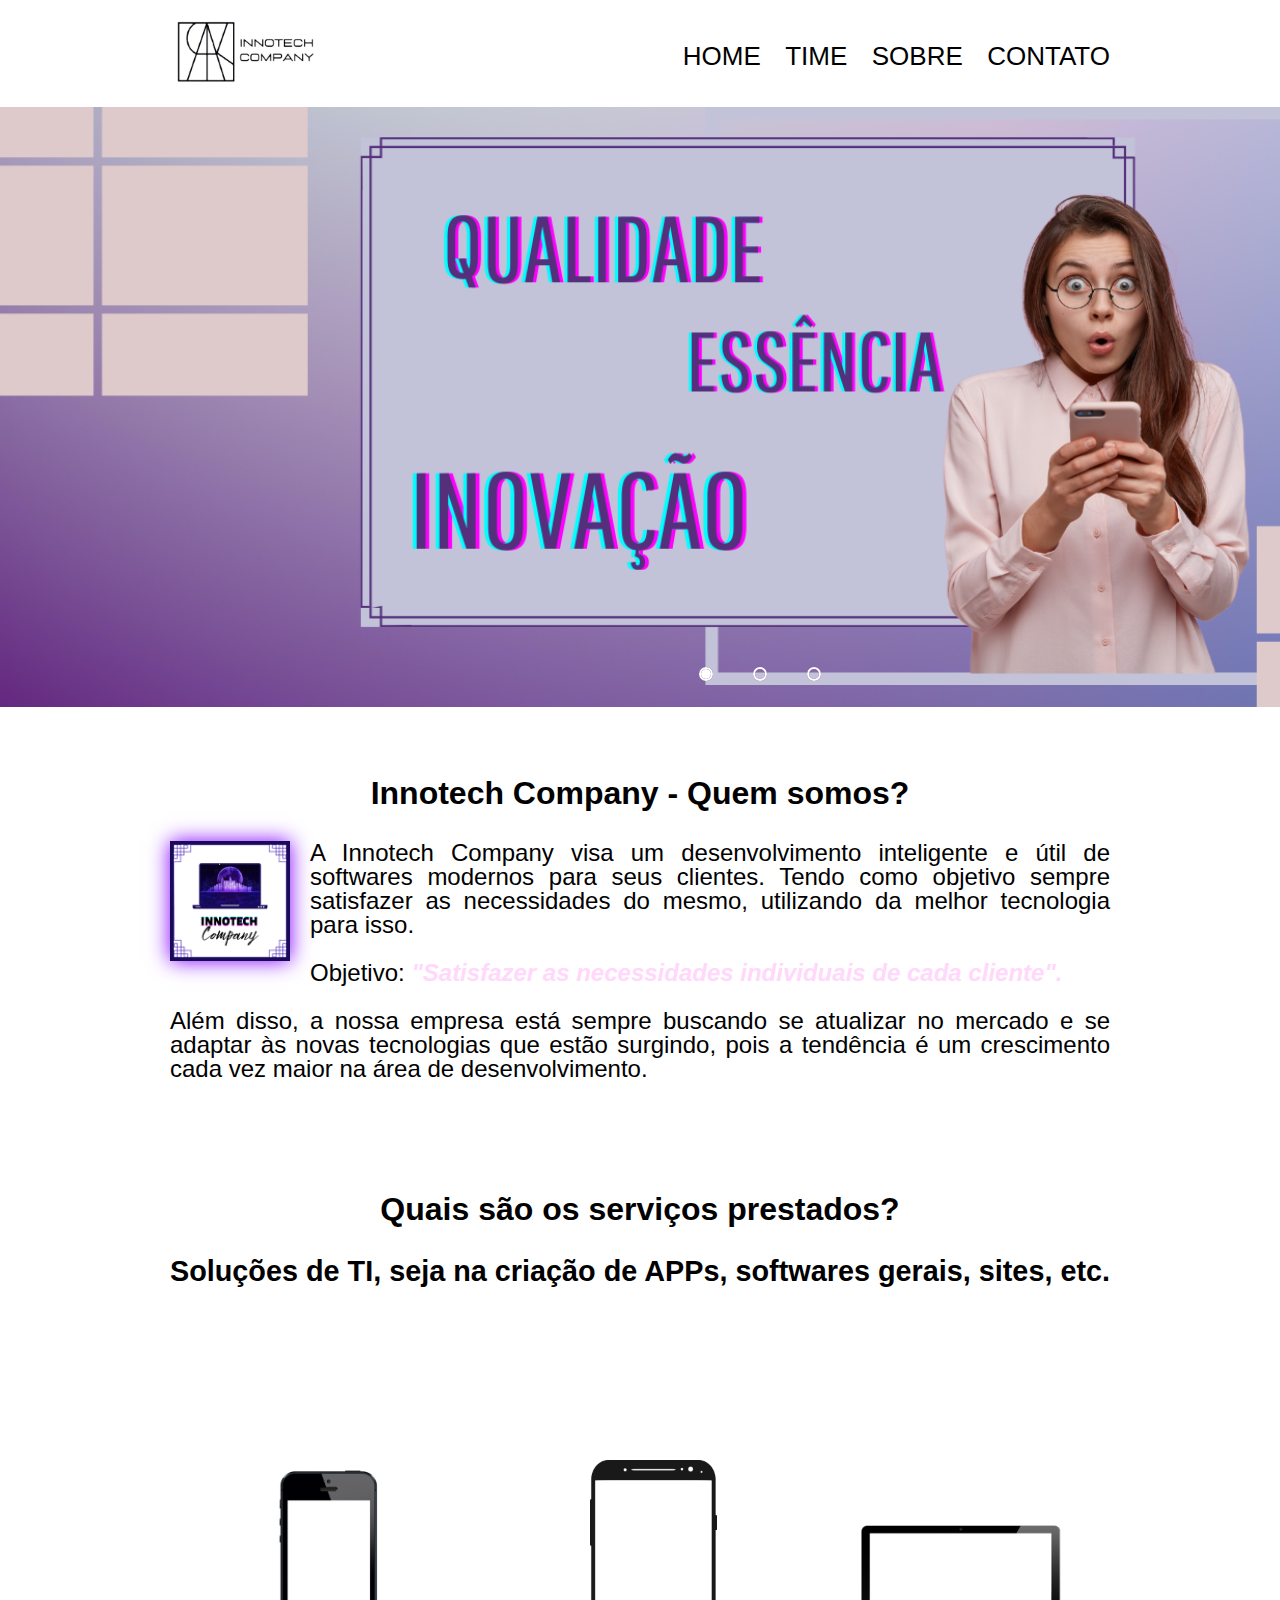
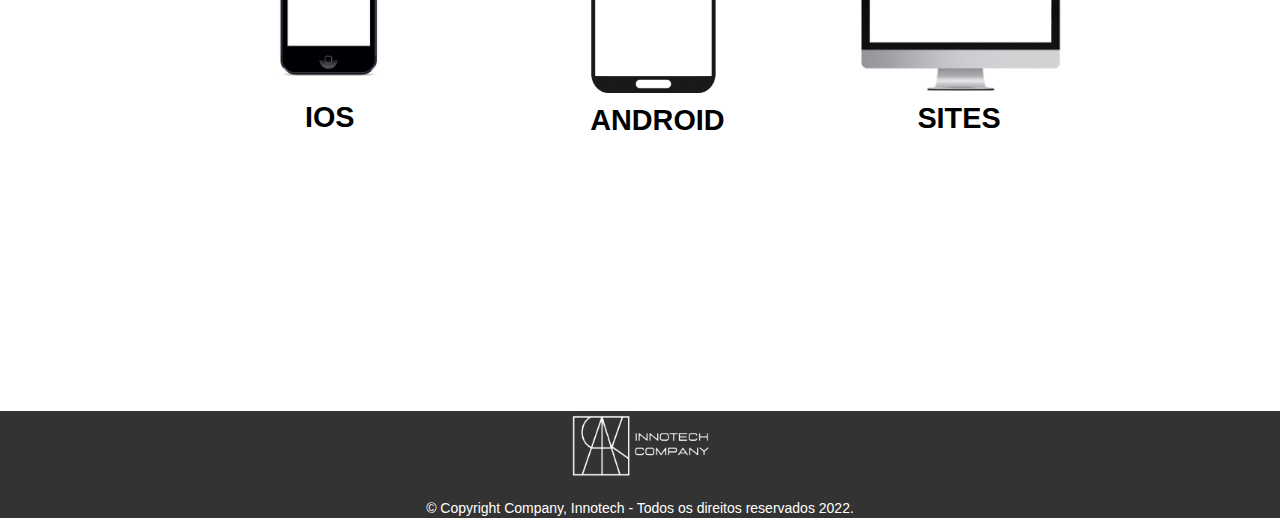
<file: index.html>
<!DOCTYPE html>
<html>
<head>
	<meta charset="utf-8">
	<meta name="viewport" content="width=device-width">
	<title>Home - Innotech Company</title>
	<link rel="icon" type="image/jpg" href="images/logo.jpeg">
	<link rel="stylesheet" href="https://innotechcompany.github.io/innotechco/reset.css">
	<link rel="stylesheet" href="https://innotechcompany.github.io/innotechco/style.css">
	<link rel="preconnect" href="https://fonts.googleapis.com">
	<link rel="preconnect" href="https://fonts.gstatic.com" crossorigin>
	<link href="https://fonts.googleapis.com/css2?family=Montserrat:wght@300&family=Oswald:wght@200&family=Teko:wght@300&family=Yanone+Kaffeesatz:wght@300&display=swap" rel="stylesheet">
</head>
<body>
<!-- • página Home
- quem somos (empresa)
- o que fazemos (empresa)
- serviços prestados (empresa)

• página Time
- fotos dos membros do grupo
- breve descrição sobre quem é a pessoa, função, o que ela faz da vida/formações (ou o que vocês acharem válido na sua descrição) e um pouco da história do que levou ela a ter interesse na área de desenvolvimento de sistemas

• página Sobre
- história da empresa
- visão 
- missão 
- valores 

• página Contato
- formulário de envio de dados (nome, telefone, e-mail, mensagem) -->

	<header>
		<div class="caixa">
			<h1><img src="images/logoEmpresa.jpeg" alt="Logotipo da Innotech" class="logo"></h1>
			<nav>
				<ul>
					<li><a href="index.html">Home</a></li>
					<li><a href="time.html">Time</a></li>
					<li><a href="sobre.html">Sobre</a></li>
					<li><a href="contato.html">Contato</a></li>
				</ul>
			</nav>
		</div>
	</header>

	<main>



    <div class="slider">

			<div class="slides">
				<input type="radio" name="radio-btn" id="radio1">
				<input type="radio" name="radio-btn" id="radio2">
				<input type="radio" name="radio-btn" id="radio3">

				
				<div class="slide first">
					<img src="images/imgSlide1.1.png" alt="imagem 1">
				</div>

				<div class="slide">
					<img src="images/imgSlide2.png"" alt="imagem2- 2">
				</div>

				


				<div class="navigation-auto">
					<div class="auto-btn1"></div>
					<div class="auto-btn2"></div>
					<div class="auto-btn3"></div>	
				</div>
	    </div>
				<div class="manual-navigation">
					<label for="radio1" class="manual-btn"></label>
					<label for="radio2" class="manual-btn"></label>
					<label for="radio3" class="manual-btn"></label>
				</div>
  </div>		

		<section class="sistema-home">


			<div class="principal">
				<h2 class="titulo-principal">Innotech Company - Quem somos?</h2>
				<img class="logo-estilo" src="images/innotechLogoP.png" alt="introducao">

				<p>A Innotech Company visa um desenvolvimento inteligente e útil de softwares modernos para seus clientes. Tendo como objetivo sempre satisfazer as necessidades do mesmo, utilizando da melhor tecnologia para isso.</p>

				<p>Objetivo: <strong><em>"Satisfazer as necessidades individuais de cada cliente".</em></strong></p>

				<p>Além disso, a nossa empresa está sempre buscando se atualizar no mercado e se adaptar às novas tecnologias que estão surgindo, pois a tendência é um crescimento cada vez maior na área de desenvolvimento.</p>
			</div>
			
		</section>

		<section class="local">
			<h3 class="titulo-principal">Quais são os serviços prestados?</h3>
			<p>Soluções de TI, seja na criação de APPs, softwares gerais, sites, etc.</p>
				<ul class="container">
					<li class="card">
							<img src="images/celularIOS.png" alt="">
							<p class="text">IOS</p>
						</li>

						<li class="card">
							<img src="images/celularAndroid.png" alt="">
							<p class="text">ANDROID</p>
						</li>

						<li class="cardC">
							<img src="images/computador.png" alt="">
							<p class="text">SITES</p>
						</li>
						
				</ul>
					

		</section>

		
			<footer>
				<img src="images/logoEmpresaPS.png" alt="" class="logo">
				<p class="copyright">&copy; Copyright Company, Innotech - Todos os direitos reservados 2022.</p>
			</footer>

	<script src="script.js"></script>

</body>
</html>
</file>
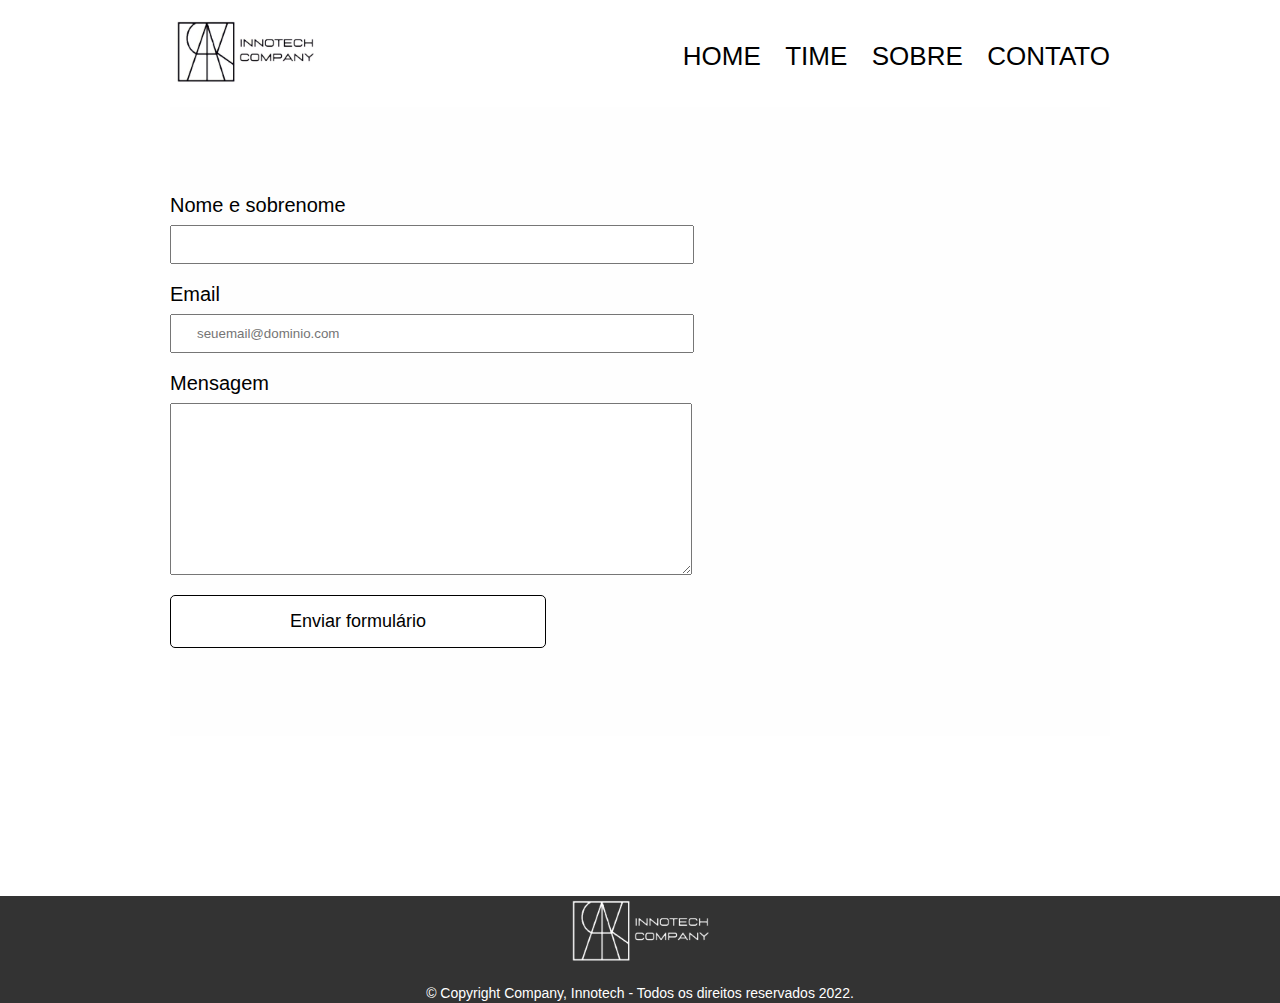
<file: contato.html>
<!DOCTYPE html>
<html>
<head>
	<meta charset="utf-8">
	<meta name="viewport" content="width=device-width">
	<title>Contato - Innotech Company</title>
	<link rel="icon" type="image/jpg" href="images/logo.jpeg">
	<link rel="stylesheet" href="https://innotechcompany.github.io/innotechco/reset.css">
	<link rel="stylesheet" href="https://innotechcompany.github.io/innotechco/style.css">
	<link rel="preconnect" href="https://fonts.googleapis.com">
	<link rel="preconnect" href="https://fonts.gstatic.com" crossorigin>
	<link href="https://fonts.googleapis.com/css2?family=Montserrat:wght@300&family=Oswald:wght@200&family=Teko:wght@300&family=Yanone+Kaffeesatz:wght@300&display=swap" rel="stylesheet">
</head>
<body>

	<header>
		<div class="caixa">
			<h1><img src="images/logoEmpresa.jpeg" alt="Logotipo da Innotech" class="logo"></h1>
			<nav>
				<ul>
					<li><a href="index.html">Home</a></li>
					<li><a href="time.html">Time</a></li>
					<li><a href="sobre.html">Sobre</a></li>
					<li><a href="contato.html">Contato</a></li>
				</ul>
			</nav>
		</div>
	</header>

	<main>
		<section class="principal-contato">
				<form method="post" action="#">
					<label for="nomesobrenome">Nome e sobrenome</label>
					<input type="text" id="nomesobrenome" class="input-padrao" name="nome" required>

					<label for="email">Email</label>
					<input name="email" type="email" id="email" class="input-padrao" required placeholder="seuemail@dominio.com">

					<label for="mensagem">Mensagem</label>
					<textarea name="mensagem" cols="70" rows="10" id="mensagem" class="input-padrao" required></textarea>

					<input type="submit" value="Enviar formulário" class="enviar">
				</form>
			</section>
	</main>
	
	<div class="espacob"></div>

	<footer>
		<img src="images/logoEmpresaPS.png" alt="" class="logo">
		<p class="copyright">&copy; Copyright Company, Innotech - Todos os direitos reservados 2022.</p>
	</footer>
</body>
</html>
</file>
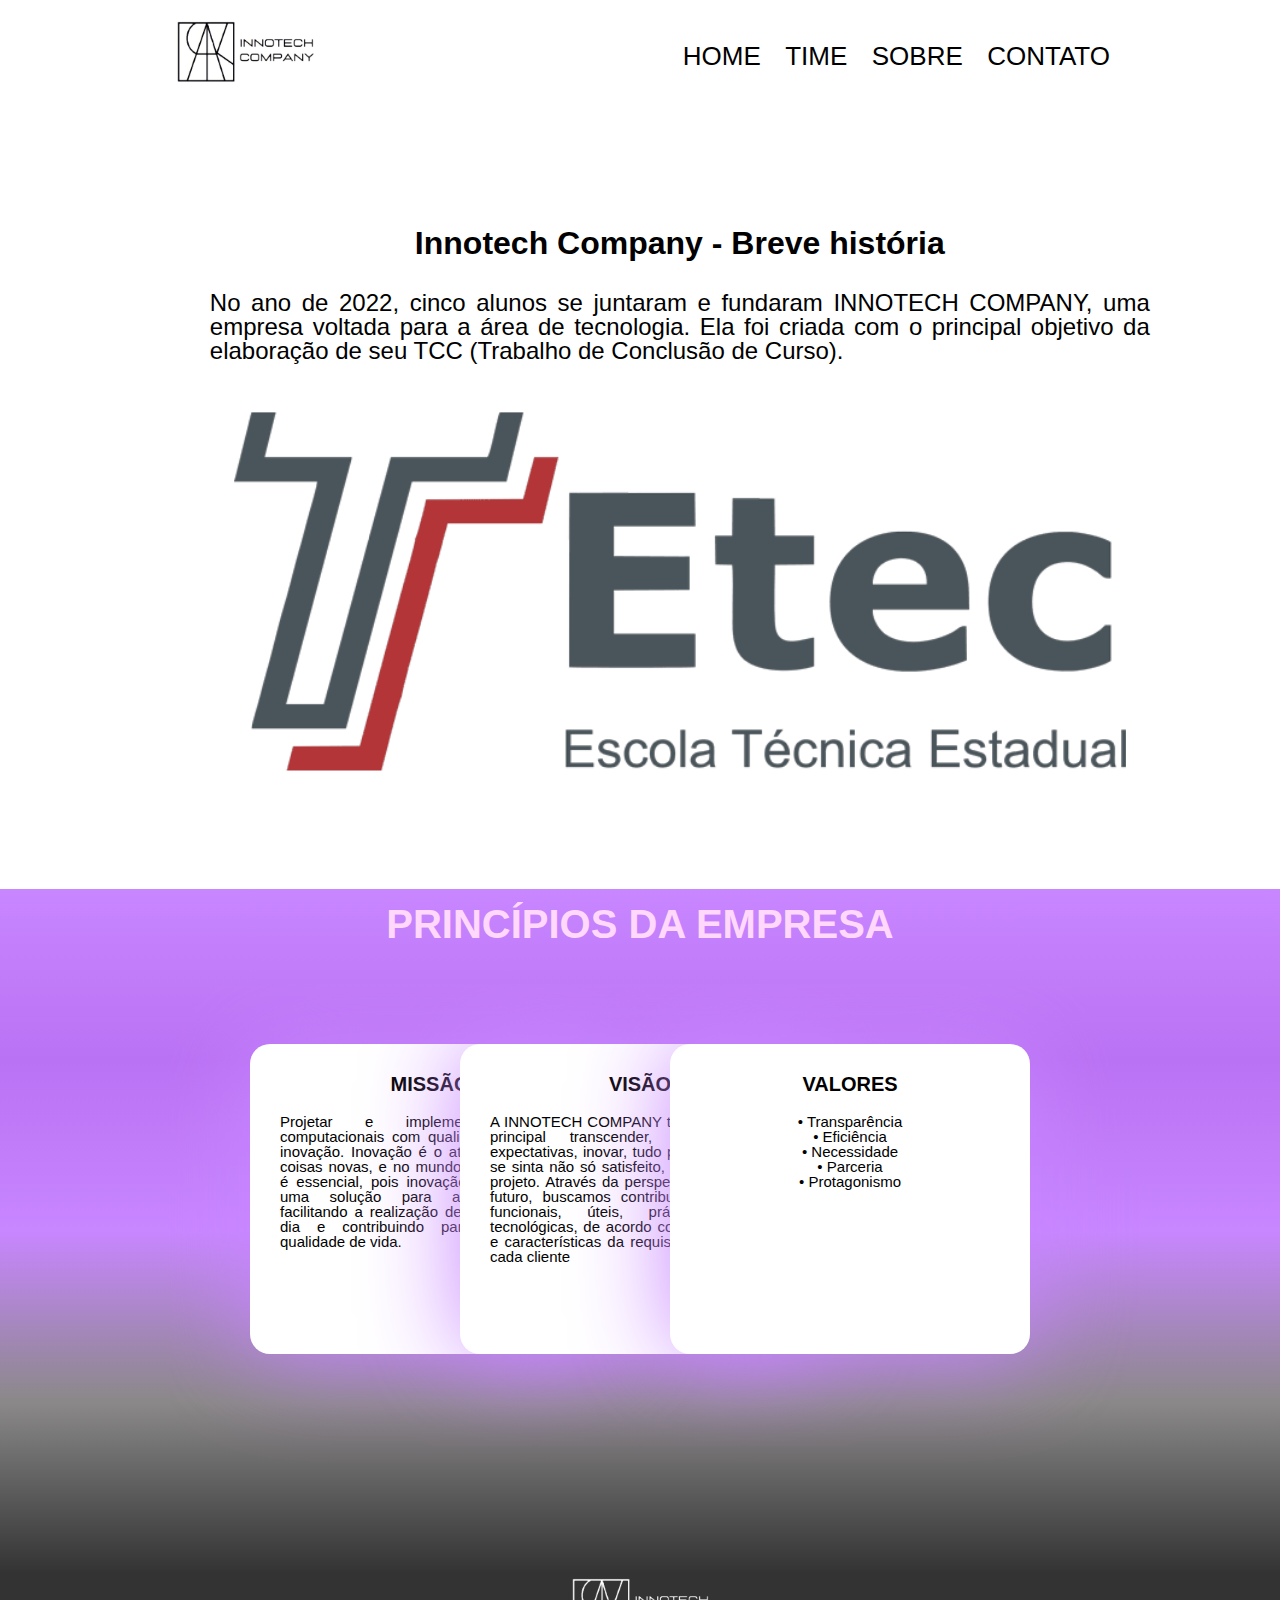
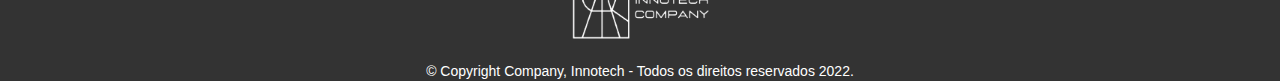
<file: sobre.html>
<!DOCTYPE html>
<html>
<head>
	<meta charset="utf-8">
	<meta name="viewport" content="width=device-width">
	<title>Home - Innotech Company</title>
	<link rel="icon" type="image/jpg" href="images/logo.jpeg">
	<link rel="stylesheet" href="https://innotechcompany.github.io/innotechco/reset.css">
	<link rel="stylesheet" href="https://innotechcompany.github.io/innotechco/style.css">
	<link rel="preconnect" href="https://fonts.googleapis.com">
	<link rel="preconnect" href="https://fonts.gstatic.com" crossorigin>
	<link href="https://fonts.googleapis.com/css2?family=Montserrat:wght@300&family=Oswald:wght@200&family=Teko:wght@300&family=Yanone+Kaffeesatz:wght@300&display=swap" rel="stylesheet">
</head>
<body>
<!-- • página Home
- quem somos (empresa)
- o que fazemos (empresa)
- serviços prestados (empresa)

• página Time
- fotos dos membros do grupo
- breve descrição sobre quem é a pessoa, função, o que ela faz da vida/formações (ou o que vocês acharem válido na sua descrição) e um pouco da história do que levou ela a ter interesse na área de desenvolvimento de sistemas

• página Sobre
- história da empresa
- visão 
- missão 
- valores 

• página Contato
- formulário de envio de dados (nome, telefone, e-mail, mensagem) -->

<header>
		<div class="caixa">
			<h1><img src="images/logoEmpresa.jpeg" alt="Logotipo da Innotech" class="logo"></h1>
			<nav>
				<ul>
					<li><a href="index.html">Home</a></li>
					<li><a href="time.html">Time</a></li>
					<li><a href="sobre.html">Sobre</a></li>
					<li><a href="contato.html">Contato</a></li>
				</ul>
			</nav>
		</div>
	</header>

	<main>
		<section class="sistema-sobre">

			<div class="principal">
				<a href="https://www.etecitaquera.com.br/"><div class="cardNv">
					<h2 class="titulo-principal">Innotech Company - Breve história</h2>
					<p>No ano de 2022, cinco alunos se juntaram e fundaram INNOTECH COMPANY, uma empresa voltada para a área de tecnologia. Ela foi criada com o principal objetivo da elaboração de seu TCC (Trabalho de Conclusão de Curso).</p>
			 		<div class="espaco">
			    			<img src="images/imgSobre2.png" class="onibus" alt="teste">
					</div>
				</div></a>
            		</div>
			
		</section>

		<section class="camadas-geral">
			<h4 class="titulo-principal">Princípios da empresa</h4>

			<div class="camadas">
				
				<div class="card-total"> 
				<div class= card-sobre>
					<h1 class="titulo-principal">Missão</h1>
					<p class="descricao-camada">Projetar e implementar sistemas computacionais com qualidade, essência e inovação.
          Inovação é o ato de inovar, criar coisas novas, e no mundo tecnológico, isso é essencial, pois inovação trazem consigo uma solução para algum problema, facilitando a realização de tarefas no dia a dia e contribuindo para uma melhor qualidade de vida.
</p>
				</div>
				<div class= card-sobre>
					<h1 class="titulo-principal">Visão</h1>
					<p class="descricao-camada">A INNOTECH COMPANY tem como objetivo principal transcender, ultrapassar as expectativas, inovar, tudo para que o cliente se sinta não só satisfeito, mas integrado no projeto. 
           Através da perspectiva atual para o futuro, buscamos contribuir com soluções funcionais, úteis, práticas, criativas, tecnológicas, de acordo com a necessidade e características da requisição individual de cada cliente
</p>
				</div>
				<div class= card-sobre>
					<h1 class="titulo-principal">Valores</h1>
                    <ul class="valores">
					<li>• Transparência</li>
					<li>• Eficiência</li>
					<li>• Necessidade</li>
					<li>• Parceria</li>
                    <li>• Protagonismo</li>
				    </ul>
				</div>
				</div> 
				
			</div>
		</section>

		<!--<section class="espaco-geral">
			<div class="espaco">
			<img src="images/onibus-espacial.png" class="onibus" alt="Ônibus Espacial">
			</div>
		</section>-->
        <footer>
		<!--<div class="info-dev">
			<h1>Informações do Desenvolvedor:</h1>
			<ul class="info">
				<li><a href="https://github.com/alansoareslima"><img src="images/github.png" alt="Logotipo do GitHub" class="logo-info">GitHub</a></li>

				<li><a href="https://www.linkedin.com/in/alansoareslima/"><img src="images/linkedin.png" alt="Logotipo do LinkedIn" class="logo-info">LinkedIn</a></li>
			</ul>
		</div>-->
		<img src="images/logoEmpresaPS.png" alt="" class="logo">
		<p class="copyright">&copy; Copyright Company, Innotech - Todos os direitos reservados 2022.</p>
	</footer>
</body>
</html>
</file>
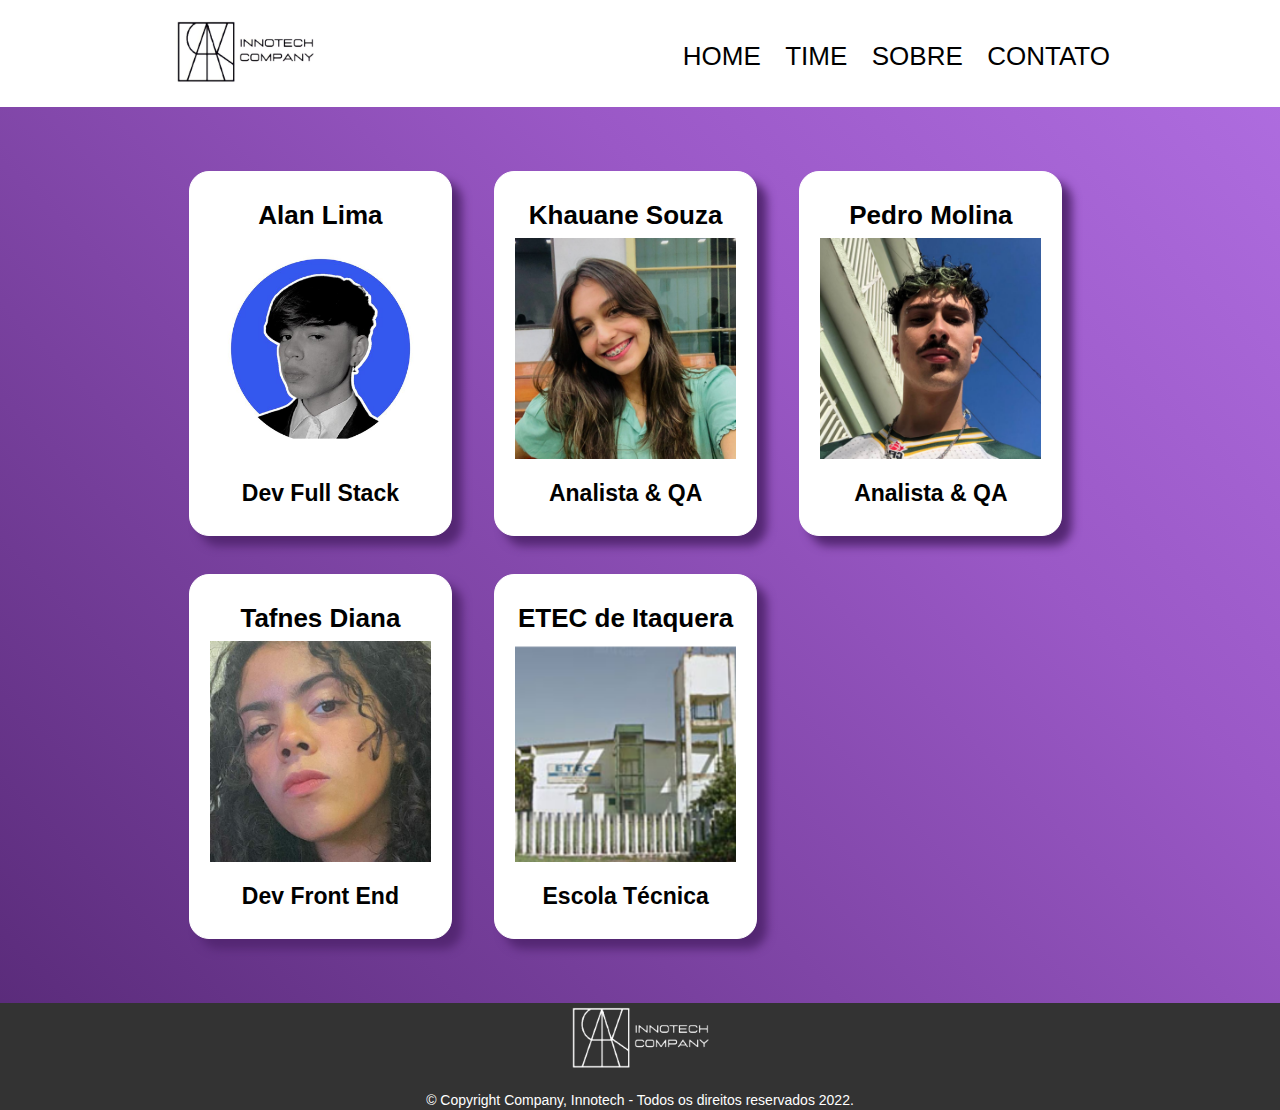
<file: time.html>
<!DOCTYPE html>
<html>
<head>
	<meta charset="utf-8">
	<meta name="viewport" content="width=device-width">
	<title>Time - Innotech Company</title>
	<link rel="icon" type="image/jpg" href="images/logo.jpeg">
	<link rel="stylesheet" href="https://innotechcompany.github.io/innotechco/reset.css">
	<link rel="stylesheet" href="https://innotechcompany.github.io/innotechco/style.css">
	<link rel="preconnect" href="https://fonts.googleapis.com">
	<link rel="preconnect" href="https://fonts.gstatic.com" crossorigin>
	<link href="https://fonts.googleapis.com/css2?family=Montserrat:wght@300&family=Oswald:wght@200&family=Teko:wght@300&family=Yanone+Kaffeesatz:wght@300&display=swap" rel="stylesheet">
</head>
<body>
<!-- • página Home
- quem somos (empresa)
- o que fazemos (empresa)
- serviços prestados (empresa)

• página Time
- fotos dos membros do grupo
- breve descrição sobre quem é a pessoa, função, o que ela faz da vida/formações (ou o que vocês acharem válido na sua descrição) e um pouco da história do que levou ela a ter interesse na área de desenvolvimento de sistemas

• página Sobre
- história da empresa
- visão 
- missão 
- valores 

• página Contato
- formulário de envio de dados (nome, telefone, e-mail, mensagem) -->

<header>
		<div class="caixa">
			<h1><img src="images/logoEmpresa.jpeg" alt="Logotipo da Innotech" class="logo"></h1>
			<nav>
				<ul>
					<li><a href="index.html">Home</a></li>
					<li><a href="time.html">Time</a></li>
					<li><a href="sobre.html">Sobre</a></li>
					<li><a href="contato.html">Contato</a></li>
				</ul>
			</nav>
		</div>
	</header>

	<main>

		<section class="time-geral">
			<ul class="time">
		
				<li class="descricao"><a href="https://www.linkedin.com/in/alansoareslima/" target="_blank">
					<h2>Alan Lima</h2>
					<img src="images/Alan foto2.jpg" alt="Alan">
<!-- 					<p class="descricao-integrantes">Alan, aluno de ADS,
						um jovem de 18 anos cheio de talento e potencial a ser explorado. Ingressou no mundo da tecnologia da informação
						há anos, por conta própria buscando conhecimento e atualização. Atualmente atua como programador na
						Innotech Company, realizando serviços de desenvolvimento de softwares gerais e no planejamento de tais.
					</p> -->
					<p class="funcao">Dev Full Stack</p></a>
				</li>

				<li class="descricao"><a href="https://www.linkedin.com/in/khauane-guilhermino-23514a207/" target="_blank">
					<h2>Khauane Souza</h2>
					<img src="images/Khauane foto.png" alt="Khauane">
<!-- 					<p class="descricao-integrantes">Me chamo Khauane, tenho 18 anos e sou Técnica em Desenvolvimento de Sistemas, e hoje atuo como DBA da Innotech Company, responsável por desenvolver e gerenciar a arquitetura de dados. É uma área que está bem fresca no mercado, e por isso à escolhi, tem muitas oportunidades e isso é uma grande vantagem.</p> -->
					<p class="funcao"">Analista & QA</p></a>
				</li>

				<li class="descricao"><a href="https://www.linkedin.com/in/pedro-henrique-molina-carillo-12b040232/" target="_blank">
					<h2>Pedro Molina</h2>
					<img src="images/Pedro foto.png" alt="Pedro">
<!-- 					<p class="descricao-integrantes">Pedro Molina, 22 anos, estudante de Desenvolvimento de Sistemas e Analista de Sistemas da empresa Innotech Company. Entrei nessa área para me aprofundar mais em TI e conseguir evoluir com a tecnologia rumo ao sucesso.</p> --> 
					<p class="funcao"">Analista & QA</p></a>
				</li>

				<li class="descricao"><a href="https://www.linkedin.com/in/tafnes-diana-81b945232/" target="_blank">
					<h2>Tafnes Diana</h2>
					<img src="images/Tafnes foto.png" alt="Tafnes">
<!-- 					<p class="descricao-integrantes">Me chamo Tafnes Diana, tenho 17 anos e sou funcionária da Innotech Company, atuo como Desenvolvedora Web nessa empresa e para chegar até aqui estudei no curso técnico de Desenvolvimento de Sistemas com o intuito de me tornar uma profissional melhor.</p> -->
					<p class="funcao"">Dev Front End</p></a>
				</li>

				<li class="descricao"><a href="https://www.etecitaquera.com.br/" target="_blank">
					<h2>ETEC de Itaquera</h2>
					<img src="images/etecItaquera.png" alt="Etec">
<!-- 					<p class="descricao-integrantes">ETEC (Escola Técnica Estadual) refere-se as instituições de ensino mantidas pelo governo do estado de São Paulo e subordinadas ao Centro Estadual de Educação Tecnológica Paula Souza, que ministram aulas de cursos técnicos e ensino médio(Novotec).</p> -->
					<p class="funcao"">Escola Técnica</p></a>
				</li>

				
			</ul>
		</section>
	</main>

	<footer>
		<!--<div class="info-dev">
			<h1>Informações do Desenvolvedor:</h1>
			<ul class="info">
				<li><a href="https://github.com/alansoareslima"><img src="images/github.png" alt="Logotipo do GitHub" class="logo-info">GitHub</a></li>

				<li><a href="https://www.linkedin.com/in/alansoareslima/"><img src="images/linkedin.png" alt="Logotipo do LinkedIn" class="logo-info">LinkedIn</a></li>
			</ul>
		</div>-->
		<img src="images/logoEmpresaPS.png" alt="" class="logo">
		<p class="copyright">&copy; Copyright Company, Innotech - Todos os direitos reservados 2022.</p>
	</footer>
</body>
</html>
</file>
